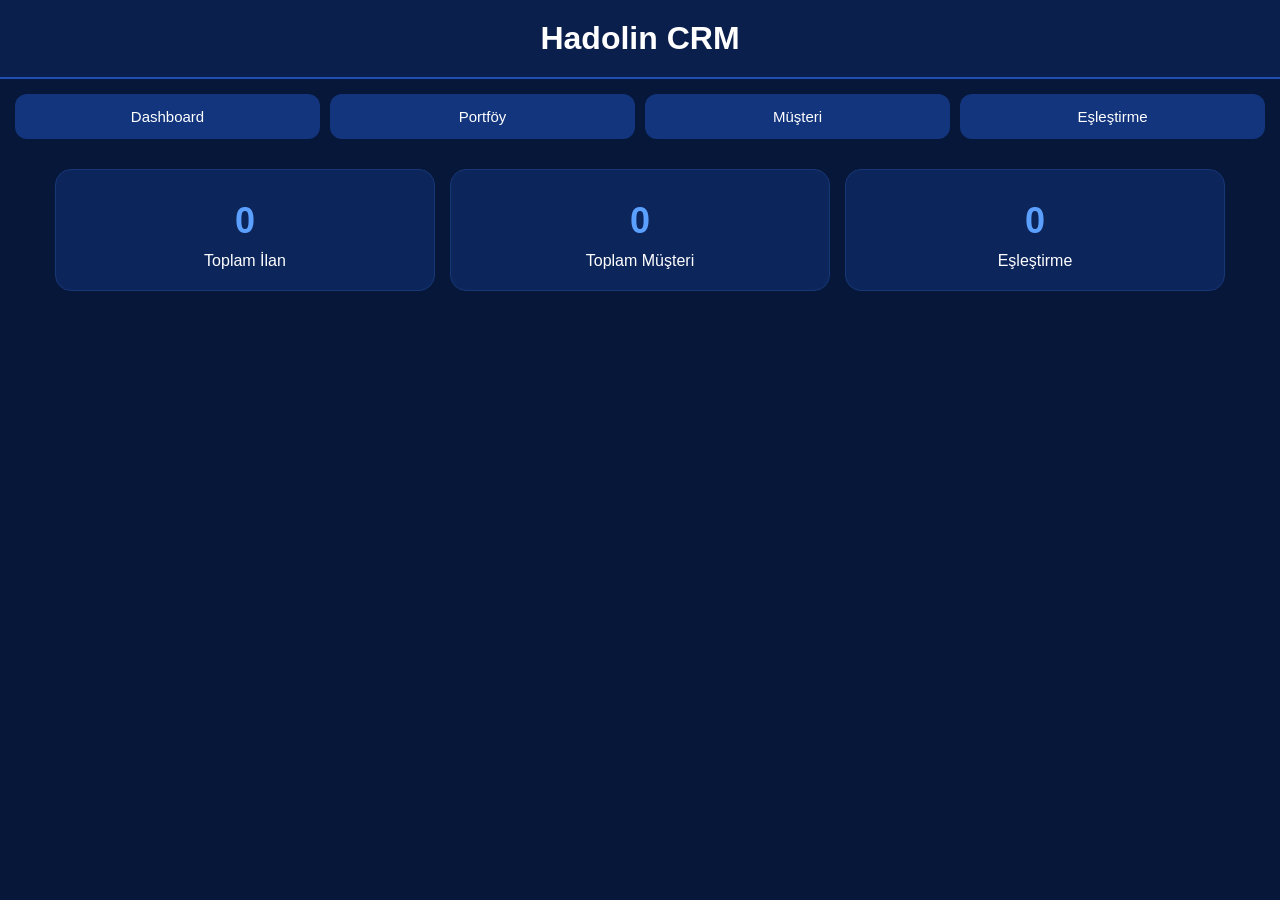
<file: index.html>
<!DOCTYPE html>
<html lang="tr">
<head>
  <meta charset="UTF-8" />
  <meta name="viewport" content="width=device-width, initial-scale=1.0"/>
  <title>Hadolin CRM</title>
  <link rel="stylesheet" href="style.css">
</head>
<body>

<header>
  <h1>Hadolin CRM</h1>
</header>

<nav>
  <button onclick="showSection('dashboard')">Dashboard</button>
  <button onclick="showSection('portfolio')">Portföy</button>
  <button onclick="showSection('customers')">Müşteri</button>
  <button onclick="showSection('matching')">Eşleştirme</button>
</nav>

<main>

  <section id="dashboard" class="active">
    <div class="stats-grid">
      <div class="stat-card">
        <h2 id="portfolioCount">0</h2>
        <p>Toplam İlan</p>
      </div>
      <div class="stat-card">
        <h2 id="customerCount">0</h2>
        <p>Toplam Müşteri</p>
      </div>
      <div class="stat-card">
        <h2 id="matchCount">0</h2>
        <p>Eşleştirme</p>
      </div>
    </div>
  </section>

  <section id="portfolio">
    <div class="card">
      <h2>Yeni İlan Ekle</h2>
      <input type="text" id="title" placeholder="İlan Başlığı (Örn: 3+1 Havuzlu Villa)">
      <input type="number" id="price" placeholder="Fiyat (TL)">
      <input type="text" id="description" placeholder="İlan Açıklaması">
      <input type="file" id="images" multiple accept=".jpeg, .jpg, .png, image/jpeg, image/png">
      <button class="primary-btn" onclick="addPortfolio()">İlanı Kaydet</button>
    </div>

    <hr class="section-divider">

    <h2>Mevcut İlanlar (Portföyler)</h2>
    <div class="filter-group">
      <input type="text" id="portfolioSearch" placeholder="Başlık veya açıklamada ara...">
      <div class="price-filters">
        <input type="number" id="portfolioMinPrice" placeholder="Min Fiyat (TL)">
        <input type="number" id="portfolioMaxPrice" placeholder="Max Fiyat (TL)">
      </div>
    </div>
    
    <div id="portfolioList" class="list-container"></div>
  </section>

  <section id="customers">
    <div class="card">
      <h2>Müşteri Ekle</h2>
      <input type="text" id="customerName" placeholder="Ad Soyad">
      <input type="text" id="customerPhone" placeholder="Telefon">
      <input type="text" id="customerDemand" placeholder="Müşteri Talebi (Örn: 2+1 Satılık Daire)">
      <input type="text" id="customerNote" placeholder="Özel Notlar">
      <button class="primary-btn" onclick="addCustomer()">Müşteri Ekle</button>
    </div>

    <hr class="section-divider">

    <h2>Müşteri Listesi</h2>
    <input type="text" id="customerSearch" placeholder="İsim, talep veya nota göre filtrele...">
    
    <div id="customerList" class="list-container"></div>
  </section>

  <section id="matching">
    <div class="card">
      <h2>Eşleştirme Yap</h2>
      <label for="matchCustomer">Müşteri Seçin (Talebiyle Birlikte):</label>
      <select id="matchCustomer"></select>
      
      <label for="matchPortfolio">Eşleşecek Portföyü Seçin:</label>
      <select id="matchPortfolio"></select>
      
      <button class="primary-btn" onclick="addMatch()">Eşleştir</button>
    </div>

    <hr class="section-divider">

    <h2>Eşleştirme Listesi</h2>
    <input type="text" id="matchSearch" placeholder="Müşteri adı, talebi veya ilan ara...">
    
    <div id="matchList" class="list-container"></div>
  </section>

</main>

<div id="imageModal" class="image-modal">
  <span class="close-modal" onclick="closeImageModal()">&times;</span>
  <div class="modal-gallery-container">
    <button class="gallery-nav prev-btn" onclick="changeModalImage(-1)">&#10094;</button>
    <img class="modal-content" id="modalTargetImg" alt="Büyük Görsel">
    <button class="gallery-nav next-btn" onclick="changeModalImage(1)">&#10095;</button>
  </div>
  <div id="modalCaption" class="modal-caption">1 / 1</div>
</div>

<div id="editPortfolioModal" class="edit-portfolio-modal">
  <div class="edit-modal-card">
    <h2>İlan Düzenle</h2>
    <input type="hidden" id="editPortfolioId">
    
    <label>İlan Başlığı:</label>
    <input type="text" id="editTitle">
    
    <label>Fiyat (TL):</label>
    <input type="number" id="editPrice">
    
    <label>Açıklama:</label>
    <textarea id="editDescription" rows="3" style="width:100%; padding:14px; margin-top:10px; border:1px solid #1f4fb4; border-radius:12px; background:#173777; color:white; font-size:14px; resize:none;"></textarea>
    
    <label style="margin-top:20px; font-weight:bold;">Mevcut Fotoğraflar (Silmek için üzerine tıklayın):</label>
    <div id="editExistingImages" class="edit-images-preview"></div>
    
    <label style="margin-top:15px;">Yeni Fotoğraf Ekle (Maksimum 3 adet):</label>
    <input type="file" id="editNewImages" multiple accept=".jpeg, .jpg, .png, image/jpeg, image/png">
    
    <div class="action-btns">
      <button class="edit-btn" onclick="savePortfolioEdit()">Değişiklikleri Kaydet</button>
      <button class="delete-btn" onclick="closePortfolioEditModal()">İptal</button>
    </div>
  </div>
</div>

<script src="script.js"></script>
</body>
</html>
</file>
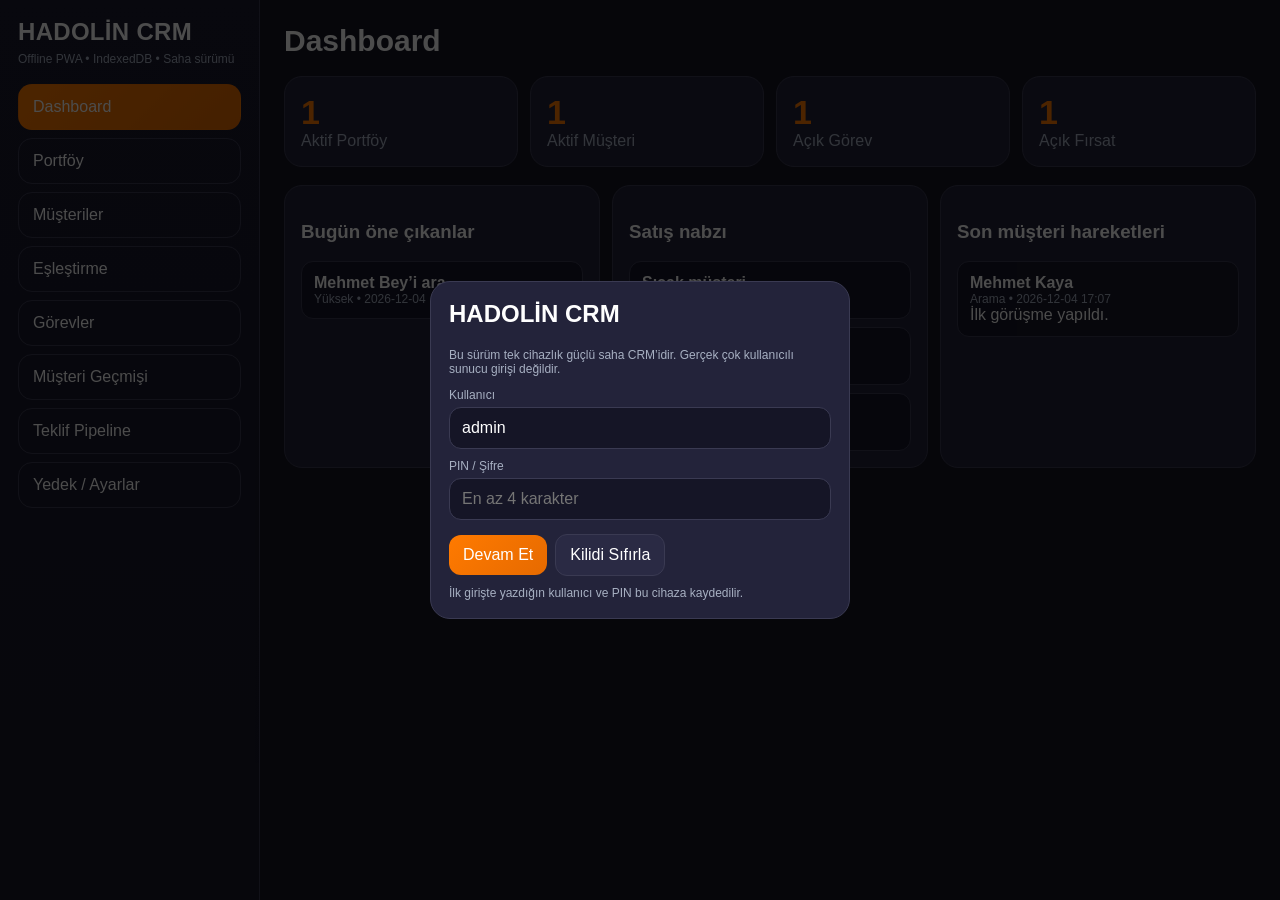
<file: index_best.html>
<!DOCTYPE html>
<html lang="tr">
<head>
  <meta charset="UTF-8">
  <meta name="viewport" content="width=device-width, initial-scale=1, viewport-fit=cover">
  <meta name="theme-color" content="#ff7a00">
  <meta name="apple-mobile-web-app-capable" content="yes">
  <meta name="apple-mobile-web-app-title" content="HADOLİN CRM">
  <title>HADOLİN CRM</title>
  <link rel="manifest" href="./manifest_best.json">
  <style>
    :root{--o:#ff7a00;--o2:#e66a00;--bg:#141423;--bg2:#1d1d31;--card:#23233a;--line:#3a3a52;--txt:#fff;--muted:#a7b0c2;--ok:#10b981;--warn:#f59e0b;--bad:#ef4444;--blue:#3b82f6}
    *{box-sizing:border-box}html,body{margin:0;padding:0;background:var(--bg);color:var(--txt);font-family:Inter,Segoe UI,Arial,sans-serif}button,input,select,textarea{font:inherit}a{color:inherit}
    .app{display:grid;grid-template-columns:260px 1fr;min-height:100vh}
    .side{background:linear-gradient(180deg,#1a1a2e,#171729);border-right:1px solid var(--line);padding:18px;position:sticky;top:0;height:100vh;overflow:auto}
    .brand{font-size:24px;font-weight:800;letter-spacing:.3px}.subtitle{color:var(--muted);font-size:12px;margin-top:6px}
    .nav{margin-top:18px;display:grid;gap:8px}.nav button{padding:13px 14px;text-align:left;border-radius:14px;border:1px solid var(--line);background:transparent;color:var(--txt);cursor:pointer}.nav button:hover,.nav button.active{background:linear-gradient(135deg,var(--o),var(--o2));border-color:transparent}
    .main{padding:24px}.top{display:flex;align-items:center;justify-content:space-between;gap:16px;flex-wrap:wrap;margin-bottom:18px}.top h1{margin:0;font-size:30px}.toolbar,.row{display:flex;gap:8px;align-items:center;flex-wrap:wrap}
    .btn{padding:11px 14px;border:none;border-radius:12px;cursor:pointer}.btn:hover{filter:brightness(1.05)}.p{background:linear-gradient(135deg,var(--o),var(--o2));color:#fff}.s{background:#2a2a44;border:1px solid var(--line);color:#fff}.g{background:var(--ok);color:#fff}.r{background:var(--bad);color:#fff}.b{background:var(--blue);color:#fff}
    .stats{display:grid;grid-template-columns:repeat(auto-fit,minmax(190px,1fr));gap:12px;margin-bottom:18px}.box,.card,.panel{background:var(--card);border:1px solid var(--line);border-radius:18px;padding:16px}.stat{font-size:34px;color:var(--o);font-weight:800}.muted{color:var(--muted)}.small{font-size:12px;color:var(--muted)}
    .filters{display:grid;grid-template-columns:repeat(auto-fit,minmax(180px,1fr));gap:10px;margin-bottom:16px}.filters .full{grid-column:1/-1}
    input,select,textarea{width:100%;background:#151526;border:1px solid var(--line);color:#fff;border-radius:12px;padding:11px 12px}textarea{resize:vertical;min-height:96px}
    .grid{display:grid;grid-template-columns:repeat(auto-fit,minmax(300px,1fr));gap:12px}.card h3{margin:0 0 8px}.cardTop{display:flex;justify-content:space-between;gap:8px;align-items:flex-start}.tag{display:inline-flex;align-items:center;gap:6px;border:1px solid var(--line);border-radius:999px;padding:5px 10px;font-size:12px}.ok{color:var(--ok);border-color:var(--ok)}.warn{color:var(--warn);border-color:var(--warn)}.bad{color:var(--bad);border-color:var(--bad)}.blue{color:var(--blue);border-color:var(--blue)}
    .price{color:var(--o);font-size:24px;font-weight:800;margin-top:12px}.stack{display:grid;gap:8px}.actions{display:flex;gap:8px;flex-wrap:wrap;margin-top:14px;padding-top:14px;border-top:1px solid var(--line)}
    .empty{padding:50px 16px;text-align:center;color:var(--muted)}
    .modal,.sheet,.lock{position:fixed;inset:0;background:rgba(0,0,0,.7);display:none;align-items:center;justify-content:center;padding:14px;z-index:30}.modal.show,.sheet.show,.lock.show{display:flex}
    .modalIn,.sheetIn,.lockIn{width:min(1080px,100%);max-height:92vh;overflow:auto;background:var(--card);border:1px solid var(--line);border-radius:20px;padding:18px}.lockIn{width:min(420px,100%)}
    .form{display:grid;grid-template-columns:repeat(auto-fit,minmax(220px,1fr));gap:10px}.full{grid-column:1/-1}label{display:block;margin-bottom:5px;font-size:12px;color:var(--muted)}
    .hidden{display:none!important}.score{height:10px;background:#111;border-radius:999px;overflow:hidden}.fill{height:100%}.high{background:var(--ok)}.mid{background:var(--warn)}.low{background:var(--bad)}
    .kanban{display:grid;grid-template-columns:repeat(auto-fit,minmax(220px,1fr));gap:10px}.deal{background:#171729;border:1px solid var(--line);padding:10px;border-radius:12px;margin-bottom:10px}
    .historyItem,.taskItem{background:#171729;border:1px solid var(--line);padding:12px;border-radius:12px}.two{display:grid;grid-template-columns:1fr 1fr;gap:10px}
    .toastWrap{position:fixed;top:16px;right:16px;display:grid;gap:8px;z-index:60}.toast{background:var(--card);border:1px solid var(--line);border-left:4px solid var(--o);padding:12px 14px;border-radius:12px;min-width:260px;box-shadow:0 12px 30px rgba(0,0,0,.35)}
    .mobileBar{display:none}
    @media (max-width:900px){.app{grid-template-columns:1fr}.side{display:none;position:fixed;z-index:25;width:280px}.side.open{display:block}.main{padding:16px}.mobileBar{display:flex;position:sticky;top:0;background:rgba(20,20,35,.92);backdrop-filter:blur(10px);padding:10px 0;z-index:10}}
  </style>
</head>
<body>
<div class="toastWrap" id="toastWrap"></div>
<div class="lock show" id="lockView">
  <div class="lockIn">
    <h2 style="margin-top:0">HADOLİN CRM</h2>
    <div class="small">Bu sürüm tek cihazlık güçlü saha CRM’idir. Gerçek çok kullanıcılı sunucu girişi değildir.</div>
    <div style="margin-top:12px"><label>Kullanıcı</label><input id="lockUser" value="admin"></div>
    <div style="margin-top:10px"><label>PIN / Şifre</label><input id="lockPass" type="password" placeholder="En az 4 karakter"></div>
    <div class="row" style="margin-top:14px">
      <button class="btn p" id="lockBtn">Devam Et</button>
      <button class="btn s" id="resetLockBtn">Kilidi Sıfırla</button>
    </div>
    <div class="small" id="lockInfo" style="margin-top:10px"></div>
  </div>
</div>
<div class="app">
  <aside class="side" id="sidebar">
    <div class="brand">HADOLİN CRM</div>
    <div class="subtitle">Offline PWA • IndexedDB • Saha sürümü</div>
    <div class="nav" id="nav"></div>
  </aside>
  <main class="main">
    <div class="mobileBar row"><button class="btn s" id="menuBtn">Menü</button><strong>HADOLİN CRM</strong></div>
    <div class="top">
      <h1 id="pageTitle">Dashboard</h1>
      <div class="toolbar" id="topActions"></div>
    </div>
    <div id="content"></div>
  </main>
</div>
<div class="modal" id="modal"><div class="modalIn"><div class="row" style="justify-content:space-between;margin-bottom:10px"><h2 id="modalTitle" style="margin:0"></h2><button class="btn s" id="closeModalBtn">Kapat</button></div><div id="modalBody"></div></div></div>
<input type="file" id="importInput" accept="application/json" class="hidden">
<script>
const APP_VERSION='3.0.0';
const TYPES=['Daire','Villa','Arsa','Dükkan','Ofis','Fabrika','Ticari (Fabrika/Depo)'];
const SEARCH_TYPES=['Alıcı','Kiracı'];
const PORTFOLIO_LABELS=['Aktif','Satıldı','Kiralandı'];
const CUSTOMER_STATUSES=['Aktif','Pasif','Tamamlandı'];
const STAGES=['Lead','İlk Temas','Teklif','Pazarlık','Sözlü Anlaşma','Kazanıldı','Kaybedildi'];
const TASK_PRIORITIES=['Düşük','Orta','Yüksek'];
const TASK_STATUSES=['Açık','Beklemede','Tamamlandı'];
const lockStorageKey='hadolin-device-lock-v3';
const dbName='hadolin-crm-v3';
const dbVersion=1;
const stores=['meta','portfolios','customers','tasks','interactions','deals','matches'];
const state={portfolios:[],customers:[],tasks:[],interactions:[],deals:[],matches:[],meta:{brand:'HADOLİN CRM',lastBackup:''}};
let currentPage='dashboard';
let db=null;

const $=sel=>document.querySelector(sel);
const escapeHtml=v=>String(v??'').replace(/[&<>"']/g,s=>({'&':'&amp;','<':'&lt;','>':'&gt;','"':'&quot;',"'":'&#39;'}[s]));
const cleanText=v=>String(v??'').replace(/\s+/g,' ').trim();
const normalizePhone=v=>String(v??'').replace(/[^\d+]/g,'');
const pureDigits=v=>String(v??'').replace(/\D/g,'');
const money=v=>Number(v||0).toLocaleString('tr-TR')+' ₺';
const uid=()=>crypto.randomUUID?crypto.randomUUID():'id-'+Date.now()+'-'+Math.random().toString(16).slice(2);
const telLink=v=>'tel:'+normalizePhone(v);
const waLink=v=>`https://wa.me/${pureDigits(v).replace(/^0/,'90')}`;
const today=()=>new Date().toISOString().slice(0,10);
function toast(msg,type='info'){const t=document.createElement('div');t.className='toast';if(type==='error')t.style.borderLeftColor='var(--bad)';if(type==='success')t.style.borderLeftColor='var(--ok)';t.innerHTML=escapeHtml(msg);$('#toastWrap').appendChild(t);setTimeout(()=>t.remove(),3000)}
function isCommercialType(type){return ['Arsa','Fabrika','Ticari (Fabrika/Depo)'].includes(type)}
function safeEmail(v){return !v || /^[^\s@]+@[^\s@]+\.[^\s@]+$/.test(v)}
function validPhone(v){const d=pureDigits(v);return d.length>=10 && d.length<=13}
function requireNumber(value,min=0){const n=Number(value);return Number.isFinite(n) && n>=min?n:null}
async function sha256(text){const data=new TextEncoder().encode(text);const hash=await crypto.subtle.digest('SHA-256',data);return [...new Uint8Array(hash)].map(b=>b.toString(16).padStart(2,'0')).join('')}

function openDb(){return new Promise((resolve,reject)=>{const req=indexedDB.open(dbName,dbVersion);req.onupgradeneeded=e=>{const d=e.target.result;stores.forEach(s=>{if(!d.objectStoreNames.contains(s)){d.createObjectStore(s,{keyPath:'id'})}})};req.onsuccess=e=>{db=e.target.result;resolve(db)};req.onerror=()=>reject(req.error)})}
function tx(store,mode='readonly'){return db.transaction(store,mode).objectStore(store)}
function getAll(store){return new Promise((res,rej)=>{const r=tx(store).getAll();r.onsuccess=()=>res(r.result||[]);r.onerror=()=>rej(r.error)})}
function put(store,item){return new Promise((res,rej)=>{const r=tx(store,'readwrite').put(item);r.onsuccess=()=>res(item);r.onerror=()=>rej(r.error)})}
function bulkPut(store,items){return Promise.all(items.map(item=>put(store,item)))}
function del(store,id){return new Promise((res,rej)=>{const r=tx(store,'readwrite').delete(id);r.onsuccess=()=>res();r.onerror=()=>rej(r.error)})}
async function loadState(){for(const s of stores){const rows=await getAll(s);if(s==='meta'){state.meta=rows[0]||state.meta}else{state[s]=rows}}
  if(!state.meta.brand)state.meta.brand='HADOLİN CRM';
}
async function saveMeta(){await put('meta',{id:'app',...state.meta})}
async function replaceStore(storeName,items){const old=[...state[storeName]]; for(const row of old){await del(storeName,row.id)}; state[storeName]=[]; await bulkPut(storeName,items); state[storeName]=items}
function cascadeDeleteCustomer(customerId){state.tasks=state.tasks.filter(x=>x.customerId!==customerId);state.interactions=state.interactions.filter(x=>x.customerId!==customerId);state.deals=state.deals.filter(x=>x.customerId!==customerId);state.matches=state.matches.filter(x=>x.customerId!==customerId)}
function cascadeDeletePortfolio(portfolioId){state.tasks=state.tasks.filter(x=>x.portfolioId!==portfolioId);state.interactions=state.interactions.filter(x=>x.portfolioId!==portfolioId);state.deals=state.deals.filter(x=>x.portfolioId!==portfolioId);state.matches=state.matches.filter(x=>x.propertyId!==portfolioId)}
async function persistAll(){await saveMeta();for(const s of ['portfolios','customers','tasks','interactions','deals','matches']){await replaceStore(s,state[s])}}
function seedIfEmpty(){if(state.portfolios.length || state.customers.length) return Promise.resolve();
  const cId=uid(), pId=uid();
  state.customers.push({id:cId,number:'M-100001',name:'Mehmet Kaya',phone:'0532 111 22 33',email:'',searchType:'Alıcı',propertyType:'Daire',temperature:'Sıcak',minBudget:4500000,maxBudget:6500000,city:'Tekirdağ',district:'Çerkezköy',minArea:120,roomPreference:'3+1',status:'Aktif',notes:'Acil taşınmak istiyor',createdAt:new Date().toISOString()});
  state.portfolios.push({id:pId,number:'IL-100001',title:'Tepe Country 3+1 Daire',type:'Daire',status:'Satılık',price:5580000,area:160,rooms:'3+1',city:'Tekirdağ',district:'Çerkezköy',neighborhood:'',floor:'5',buildingAge:3,heating:'Doğalgaz',label:'Aktif',commercialSpecs:'',description:'Örnek başlangıç portföyü',createdAt:new Date().toISOString()});
  state.tasks.push({id:uid(),title:'Mehmet Bey’i ara',priority:'Yüksek',status:'Açık',dueDate:today(),customerId:cId,portfolioId:pId,description:'Randevu saati netleştir'});
  state.interactions.push({id:uid(),customerId:cId,portfolioId:pId,type:'Arama',date:new Date().toISOString().slice(0,16),note:'İlk görüşme yapıldı.'});
  state.deals.push({id:uid(),title:'Tepe Country Teklif',customerId:cId,portfolioId:pId,stage:'Teklif',value:5500000,probability:60,notes:'İlk teklif verildi'});
  return persistAll();
}
function getCustomer(id){return state.customers.find(x=>x.id===id)}
function getPortfolio(id){return state.portfolios.find(x=>x.id===id)}
function budgetScore(price,min,max){if(price>=min&&price<=max)return 40; const tol=Math.max(max*0.1,250000); if(price<min && min-price<=tol)return 20; if(price>max && price-max<=tol)return 18; return 0}
function matchReasons(property,customer){let score=0,reasons=[]; const b=budgetScore(property.price,customer.minBudget,customer.maxBudget); if(!b) return {score:0,reasons:['Bütçe çok uzak']}; score+=b; reasons.push(b===40?'Bütçe tam uyumlu':'Bütçe yakın toleransta'); if(property.type===customer.propertyType){score+=20; reasons.push('Tür uyumlu')} const st=(property.status==='Satılık'&&customer.searchType==='Alıcı')||(property.status==='Kiralık'&&customer.searchType==='Kiracı'); if(st){score+=18; reasons.push('İşlem türü uyumlu')} if(customer.city && property.city.toLowerCase()===customer.city.toLowerCase()){score+=7; reasons.push('İl uyumlu'); if(customer.district && property.district && property.district.toLowerCase()===customer.district.toLowerCase()){score+=5; reasons[reasons.length-1]='Konum güçlü'}} if(customer.minArea && property.area>=customer.minArea){score+=5; reasons.push('Metrekare uygun')} if(customer.roomPreference && property.rooms && property.rooms===customer.roomPreference){score+=5; reasons.push('Oda uyumlu')} if(customer.temperature==='Sıcak') score+=2; return {score:Math.min(100,score),reasons}}
function recomputeMatches(){const confirmedMap=new Map(state.matches.filter(m=>m.confirmed).map(m=>[`${m.customerId}_${m.propertyId}`,m])); const fresh=[]; for(const customer of state.customers.filter(c=>c.status==='Aktif')){ for(const property of state.portfolios.filter(p=>p.label==='Aktif')){ const r=matchReasons(property,customer); if(r.score>0){const key=`${customer.id}_${property.id}`; fresh.push({id:confirmedMap.get(key)?.id||uid(),customerId:customer.id,propertyId:property.id,score:r.score,reasons:r.reasons,confirmed:Boolean(confirmedMap.get(key)),confirmedAt:confirmedMap.get(key)?.confirmedAt||''})}}} state.matches=fresh.sort((a,b)=>b.score-a.score)}
function statCards(cards){return `<div class="stats">${cards.map(c=>`<div class="box"><div class="stat">${c.value}</div><div class="muted">${escapeHtml(c.label)}</div></div>`).join('')}</div>`}
function pageDashboard(){ $('#pageTitle').textContent='Dashboard'; $('#topActions').innerHTML=''; const openTasks=state.tasks.filter(t=>t.status!=='Tamamlandı').length; const hot=state.customers.filter(c=>c.temperature==='Sıcak'&&c.status==='Aktif').length; const openDeals=state.deals.filter(d=>!['Kazanıldı','Kaybedildi'].includes(d.stage)).length; const revenue=state.deals.filter(d=>d.stage==='Kazanıldı').reduce((a,b)=>a+Number(b.value||0),0); return `${statCards([{value:state.portfolios.filter(x=>x.label==='Aktif').length,label:'Aktif Portföy'},{value:state.customers.filter(x=>x.status==='Aktif').length,label:'Aktif Müşteri'},{value:openTasks,label:'Açık Görev'},{value:openDeals,label:'Açık Fırsat'}])}<div class="grid"><div class="panel"><h3>Bugün öne çıkanlar</h3><div class="stack">${state.tasks.filter(t=>t.status!=='Tamamlandı').slice(0,5).map(t=>`<div class="taskItem"><strong>${escapeHtml(t.title)}</strong><div class="small">${escapeHtml(t.priority)} • ${escapeHtml(t.dueDate)}</div></div>`).join('')||'<div class="small">Açık görev yok</div>'}</div></div><div class="panel"><h3>Satış nabzı</h3><div class="stack"><div class="historyItem"><strong>Sıcak müşteri</strong><div class="small">${hot} kişi</div></div><div class="historyItem"><strong>Onaylı eşleşme</strong><div class="small">${state.matches.filter(m=>m.confirmed).length} adet</div></div><div class="historyItem"><strong>Kapanan hacim</strong><div class="small">${money(revenue)}</div></div></div></div><div class="panel"><h3>Son müşteri hareketleri</h3><div class="stack">${state.interactions.slice().sort((a,b)=>b.date.localeCompare(a.date)).slice(0,6).map(i=>`<div class="historyItem"><strong>${escapeHtml(getCustomer(i.customerId)?.name||'Silinmiş müşteri')}</strong><div class="small">${escapeHtml(i.type)} • ${escapeHtml(i.date.replace('T',' '))}</div><div>${escapeHtml(i.note)}</div></div>`).join('')||'<div class="small">Hareket yok</div>'}</div></div></div>`}
function pagePortfolios(){ $('#pageTitle').textContent='Portföy'; $('#topActions').innerHTML=`<button class="btn p" data-act="newPortfolio">Yeni İlan</button>`; const q=cleanText($('#fltPq')?.value||'').toLowerCase(); const type=$('#fltPt')?.value||''; const status=$('#fltPs')?.value||''; const label=$('#fltPl')?.value||''; const list=state.portfolios.filter(p=>(!q||[p.title,p.city,p.district,p.number,p.neighborhood].join(' ').toLowerCase().includes(q))&&(!type||p.type===type)&&(!status||p.status===status)&&(!label||p.label===label)); return `${statCards([{value:state.portfolios.length,label:'Toplam İlan'},{value:state.portfolios.filter(x=>x.label==='Aktif').length,label:'Aktif İlan'},{value:state.portfolios.filter(x=>x.label!=='Aktif').length,label:'Kapanan İlan'}])}<div class="filters"><div><label>Ara</label><input id="fltPq" value="${escapeHtml(q)}" placeholder="Başlık, no, konum"></div><div><label>Tür</label><select id="fltPt"><option value="">Tümü</option>${TYPES.map(t=>`<option ${type===t?'selected':''}>${t}</option>`).join('')}</select></div><div><label>Durum</label><select id="fltPs"><option value="">Tümü</option><option ${status==='Satılık'?'selected':''}>Satılık</option><option ${status==='Kiralık'?'selected':''}>Kiralık</option></select></div><div><label>Etiket</label><select id="fltPl"><option value="">Tümü</option>${PORTFOLIO_LABELS.map(t=>`<option ${label===t?'selected':''}>${t}</option>`).join('')}</select></div></div>${list.length?`<div class="grid">${list.map(p=>`<div class="card"><div class="cardTop"><div><div class="small">${escapeHtml(p.number)}</div><h3>${escapeHtml(p.title)}</h3></div><span class="tag ${p.label==='Aktif'?'ok':p.label==='Satıldı'?'bad':'warn'}">${escapeHtml(p.label)}</span></div><div class="stack"><div>${escapeHtml(p.type)} • ${escapeHtml(p.status)}</div><div>${escapeHtml(p.city)}${p.district?` / ${escapeHtml(p.district)}`:''}</div><div>${p.area} m² ${p.rooms?` • ${escapeHtml(p.rooms)}`:''}</div>${p.commercialSpecs?`<div class="small">${escapeHtml(p.commercialSpecs)}</div>`:''}</div><div class="price">${money(p.price)}</div><div class="actions"><button class="btn s" data-act="editPortfolio" data-id="${p.id}">Düzenle</button><button class="btn r" data-act="deletePortfolio" data-id="${p.id}">Sil</button></div></div>`).join('')}</div>`:'<div class="empty">Portföy bulunamadı.</div>'}`}
function pageCustomers(){ $('#pageTitle').textContent='Müşteriler'; $('#topActions').innerHTML=`<button class="btn p" data-act="newCustomer">Yeni Müşteri</button>`; const q=cleanText($('#fltCq')?.value||'').toLowerCase(); const type=$('#fltCt')?.value||''; const status=$('#fltCs')?.value||''; const list=state.customers.filter(c=>(!q||[c.name,c.phone,c.email,c.number].join(' ').toLowerCase().includes(q))&&(!type||c.searchType===type)&&(!status||c.status===status)); return `${statCards([{value:state.customers.length,label:'Toplam Müşteri'},{value:state.customers.filter(x=>x.status==='Aktif').length,label:'Aktif Müşteri'},{value:state.customers.filter(x=>x.searchType==='Alıcı').length,label:'Alıcı'}])}<div class="filters"><div><label>Ara</label><input id="fltCq" value="${escapeHtml(q)}" placeholder="Ad, telefon, müşteri no"></div><div><label>Arama Türü</label><select id="fltCt"><option value="">Tümü</option>${SEARCH_TYPES.map(t=>`<option ${type===t?'selected':''}>${t}</option>`).join('')}</select></div><div><label>Durum</label><select id="fltCs"><option value="">Tümü</option>${CUSTOMER_STATUSES.map(t=>`<option ${status===t?'selected':''}>${t}</option>`).join('')}</select></div></div>${list.length?`<div class="grid">${list.map(c=>`<div class="card"><div class="cardTop"><div><div class="small">${escapeHtml(c.number)}</div><h3>${escapeHtml(c.name)}</h3></div><span class="tag ${c.status==='Aktif'?'ok':c.status==='Tamamlandı'?'bad':'warn'}">${escapeHtml(c.status)}</span></div><div class="stack"><div><a href="${telLink(c.phone)}" style="text-decoration:none;color:var(--o);font-weight:700">${escapeHtml(c.phone)}</a></div>${c.email?`<div>${escapeHtml(c.email)}</div>`:''}<div>${escapeHtml(c.searchType)} • ${escapeHtml(c.propertyType)}</div><div>${money(c.minBudget)} - ${money(c.maxBudget)}</div>${c.city?`<div>${escapeHtml(c.city)}${c.district?` / ${escapeHtml(c.district)}`:''}</div>`:''}<div class="small">${escapeHtml(c.temperature||'Ilık')} müşteri</div></div><div class="actions"><a class="btn g" href="${waLink(c.phone)}" target="_blank" rel="noreferrer">WhatsApp</a><button class="btn b" data-act="logInteractionForCustomer" data-id="${c.id}">Hareket Ekle</button><button class="btn s" data-act="editCustomer" data-id="${c.id}">Düzenle</button><button class="btn r" data-act="deleteCustomer" data-id="${c.id}">Sil</button></div></div>`).join('')}</div>`:'<div class="empty">Müşteri bulunamadı.</div>'}`}
function pageMatches(){ recomputeMatches(); $('#pageTitle').textContent='Eşleştirme'; $('#topActions').innerHTML=`<button class="btn s" data-act="refreshMatches">Yenile</button>`; return `${statCards([{value:state.matches.length,label:'Toplam Eşleşme'},{value:state.matches.filter(m=>m.score>=80).length,label:'Yüksek Skor'},{value:state.matches.filter(m=>m.confirmed).length,label:'Onaylı'}])}${state.matches.length?state.matches.map((m,i)=>{const c=getCustomer(m.customerId),p=getPortfolio(m.propertyId); if(!c||!p) return ''; const cl=m.score>=80?'high':m.score>=55?'mid':'low'; return `<div class="panel" style="margin-bottom:12px"><div class="row" style="justify-content:space-between"><div><strong>Eşleşme #${i+1}</strong><div class="small">${escapeHtml(m.reasons.join(' • '))}</div></div>${m.confirmed?`<span class="tag ok">Onaylandı</span>`:`<button class="btn g" data-act="confirmMatch" data-customer="${c.id}" data-portfolio="${p.id}">Onayla</button>`}</div><div class="row" style="margin-top:12px"><div style="flex:1"><div class="score"><div class="fill ${cl}" style="width:${m.score}%"></div></div></div><strong>${m.score}/100</strong></div><div class="two" style="margin-top:12px"><div class="historyItem"><strong>${escapeHtml(c.name)}</strong><div class="small">${escapeHtml(c.searchType)} • ${escapeHtml(c.propertyType)}</div><div>${money(c.minBudget)} - ${money(c.maxBudget)}</div></div><div class="historyItem"><strong>${escapeHtml(p.title)}</strong><div class="small">${escapeHtml(p.type)} • ${escapeHtml(p.status)}</div><div>${money(p.price)}</div></div></div></div>`}).join(''):'<div class="empty">Eşleşme yok.</div>'}`}
function pageTasks(){ $('#pageTitle').textContent='Görevler'; $('#topActions').innerHTML=`<button class="btn p" data-act="newTask">Yeni Görev</button>`; const list=state.tasks.slice().sort((a,b)=>a.dueDate.localeCompare(b.dueDate)); return `${statCards([{value:state.tasks.length,label:'Toplam Görev'},{value:state.tasks.filter(x=>x.status==='Açık').length,label:'Açık'},{value:state.tasks.filter(x=>x.status==='Tamamlandı').length,label:'Tamamlandı'}])}<div class="stack">${list.length?list.map(t=>`<div class="taskItem"><div class="row" style="justify-content:space-between"><div><strong>${escapeHtml(t.title)}</strong><div class="small">${escapeHtml(t.priority)} • ${escapeHtml(t.status)} • ${escapeHtml(t.dueDate)}</div></div><div class="row">${t.status!=='Tamamlandı'?`<button class="btn g" data-act="doneTask" data-id="${t.id}">Tamamla</button>`:''}<button class="btn s" data-act="editTask" data-id="${t.id}">Düzenle</button><button class="btn r" data-act="deleteTask" data-id="${t.id}">Sil</button></div></div><div class="small" style="margin-top:6px">${escapeHtml(t.description||'')}</div></div>`).join(''):'<div class="empty">Görev yok.</div>'}</div>`}
function pageHistory(){ $('#pageTitle').textContent='Müşteri Geçmişi'; $('#topActions').innerHTML=`<button class="btn p" data-act="newHistory">Yeni Hareket</button>`; const items=state.interactions.slice().sort((a,b)=>b.date.localeCompare(a.date)); return `${items.length?`<div class="stack">${items.map(i=>`<div class="historyItem"><div class="row" style="justify-content:space-between"><div><strong>${escapeHtml(getCustomer(i.customerId)?.name||'Silinmiş müşteri')}</strong><div class="small">${escapeHtml(i.type)} • ${escapeHtml(i.date.replace('T',' '))}</div></div><div class="row"><button class="btn r" data-act="deleteHistory" data-id="${i.id}">Sil</button></div></div><div style="margin-top:6px">${escapeHtml(i.note)}</div>${i.portfolioId?`<div class="small" style="margin-top:6px">İlgili portföy: ${escapeHtml(getPortfolio(i.portfolioId)?.title||'Silinmiş portföy')}</div>`:''}</div>`).join('')}</div>`:'<div class="empty">Kayıtlı hareket yok.</div>'}`}
function pagePipeline(){ $('#pageTitle').textContent='Teklif Pipeline'; $('#topActions').innerHTML=`<button class="btn p" data-act="newDeal">Yeni Fırsat</button>`; return `<div class="kanban">${STAGES.map(stage=>`<div class="panel"><h3>${escapeHtml(stage)}</h3>${state.deals.filter(d=>d.stage===stage).map(d=>`<div class="deal"><strong>${escapeHtml(d.title)}</strong><div class="small">${escapeHtml(getCustomer(d.customerId)?.name||'Müşteri yok')}</div><div style="margin:8px 0">${money(d.value||0)}</div><div class="small">Olasılık: ${d.probability||0}%</div><div class="actions"><button class="btn s" data-act="editDeal" data-id="${d.id}">Düzenle</button><button class="btn r" data-act="deleteDeal" data-id="${d.id}">Sil</button></div></div>`).join('')||'<div class="small">Boş</div>'}</div>`).join('')}</div>`}
function pageBackup(){ $('#pageTitle').textContent='Yedek / Ayarlar'; $('#topActions').innerHTML=''; const data=JSON.stringify({meta:state.meta,portfolios:state.portfolios,customers:state.customers,tasks:state.tasks,interactions:state.interactions,deals:state.deals,matches:state.matches}); const kb=(new Blob([data]).size/1024).toFixed(2); return `<div class="grid"><div class="panel"><h3>Yedekleme</h3><div class="stack"><div>Son yedek: <strong>${escapeHtml(state.meta.lastBackup||'Henüz yok')}</strong></div><div>Veri boyutu: <strong>${kb} KB</strong></div><div class="row"><button class="btn p" data-act="exportBackup">Yedeği İndir</button><button class="btn s" data-act="importBackup">Yedek Yükle</button></div></div></div><div class="panel"><h3>Ayarlar</h3><div class="form"><div class="full"><label>Marka adı</label><input id="brandInput" value="${escapeHtml(state.meta.brand||'HADOLİN CRM')}"></div></div><div class="actions"><button class="btn p" data-act="saveBrand">Kaydet</button></div></div><div class="panel"><h3>Ne var?</h3><div class="stack"><div class="small">• IndexedDB veri saklama</div><div class="small">• PWA kurulabilir yapı</div><div class="small">• Telefon ve WhatsApp bağlantısı</div><div class="small">• Görev, geçmiş, pipeline</div><div class="small">• Ticari portföy desteği</div></div></div></div>`}
function render(){ document.title=state.meta.brand||'HADOLİN CRM'; $('.brand').textContent=state.meta.brand||'HADOLİN CRM'; const map={dashboard:pageDashboard,portfolios:pagePortfolios,customers:pageCustomers,matches:pageMatches,tasks:pageTasks,history:pageHistory,pipeline:pagePipeline,backup:pageBackup}; $('#content').innerHTML=map[currentPage](); bindFilterRenders(); drawNav() }
function bindFilterRenders(){ ['#fltPq','#fltPt','#fltPs','#fltPl','#fltCq','#fltCt','#fltCs'].forEach(sel=>{const el=$(sel); if(el){el.oninput=()=>render(); el.onchange=()=>render()}}) }
function drawNav(){const items=[['dashboard','Dashboard'],['portfolios','Portföy'],['customers','Müşteriler'],['matches','Eşleştirme'],['tasks','Görevler'],['history','Müşteri Geçmişi'],['pipeline','Teklif Pipeline'],['backup','Yedek / Ayarlar']]; $('#nav').innerHTML=items.map(([k,v])=>`<button class="${currentPage===k?'active':''}" data-nav="${k}">${v}</button>`).join('')}
function openModal(title,body){$('#modalTitle').textContent=title; $('#modalBody').innerHTML=body; $('#modal').classList.add('show'); bindDynamicFormLogic()}
function closeModal(){$('#modal').classList.remove('show')}
function bindDynamicFormLogic(){const type=$('#pf_type'); const roomsWrap=$('#roomsWrap'); const commercialWrap=$('#commercialWrap'); if(type && roomsWrap && commercialWrap){const refresh=()=>{const commercial=isCommercialType(type.value); roomsWrap.classList.toggle('hidden',commercial); commercialWrap.classList.toggle('hidden',!commercial)}; type.onchange=refresh; refresh()}}
function portfolioForm(id=''){const p=state.portfolios.find(x=>x.id===id)||{status:'Satılık',label:'Aktif'}; openModal(id?'İlan Düzenle':'Yeni İlan',`<div class="form"><div><label>Başlık *</label><input id="pf_title" value="${escapeHtml(p.title||'')}"></div><div><label>Tür *</label><select id="pf_type">${TYPES.map(t=>`<option ${p.type===t?'selected':''}>${t}</option>`).join('')}</select></div><div><label>Durum *</label><select id="pf_status"><option ${p.status==='Satılık'?'selected':''}>Satılık</option><option ${p.status==='Kiralık'?'selected':''}>Kiralık</option></select></div><div><label>Fiyat *</label><input id="pf_price" type="number" min="0" value="${escapeHtml(p.price||'')}"></div><div><label>Metrekare *</label><input id="pf_area" type="number" min="1" value="${escapeHtml(p.area||'')}"></div><div id="roomsWrap"><label>Oda Sayısı</label><input id="pf_rooms" value="${escapeHtml(p.rooms||'')}"></div><div><label>İl *</label><input id="pf_city" value="${escapeHtml(p.city||'')}"></div><div><label>İlçe</label><input id="pf_district" value="${escapeHtml(p.district||'')}"></div><div><label>Mahalle</label><input id="pf_neighborhood" value="${escapeHtml(p.neighborhood||'')}"></div><div><label>Kat</label><input id="pf_floor" value="${escapeHtml(p.floor||'')}"></div><div><label>Bina Yaşı</label><input id="pf_age" type="number" min="0" value="${escapeHtml(p.buildingAge||'')}"></div><div><label>Isıtma</label><input id="pf_heat" value="${escapeHtml(p.heating||'')}"></div><div><label>Etiket</label><select id="pf_label">${PORTFOLIO_LABELS.map(t=>`<option ${p.label===t?'selected':''}>${t}</option>`).join('')}</select></div><div id="commercialWrap" class="full hidden"><label>Ticari Özellikler</label><textarea id="pf_commercial" placeholder="Kapalı alan, açık alan, yükseklik, trafo, rampa, tır yanaşma...">${escapeHtml(p.commercialSpecs||'')}</textarea></div><div class="full"><label>Açıklama</label><textarea id="pf_desc">${escapeHtml(p.description||'')}</textarea></div></div><div class="actions"><button class="btn p" data-save="portfolio" data-id="${id}">Kaydet</button></div>`)}
async function savePortfolio(id=''){const type=$('#pf_type').value; const item={id:id||uid(),number:(state.portfolios.find(x=>x.id===id)?.number)||'IL-'+String(Date.now()).slice(-6),title:cleanText($('#pf_title').value),type,status:$('#pf_status').value,price:requireNumber($('#pf_price').value,1),area:requireNumber($('#pf_area').value,1),rooms:isCommercialType(type)?'':cleanText($('#pf_rooms').value),city:cleanText($('#pf_city').value),district:cleanText($('#pf_district').value),neighborhood:cleanText($('#pf_neighborhood').value),floor:cleanText($('#pf_floor').value),buildingAge:$('#pf_age').value?requireNumber($('#pf_age').value,0):'',heating:cleanText($('#pf_heat').value),label:$('#pf_label').value,commercialSpecs:isCommercialType(type)?cleanText($('#pf_commercial').value):'',description:cleanText($('#pf_desc').value),createdAt:state.portfolios.find(x=>x.id===id)?.createdAt||new Date().toISOString()}; if(item.title.length<3||!item.price||!item.area||item.city.length<2) return toast('Portföy alanları eksik veya hatalı','error'); if(!isCommercialType(type) && !item.rooms) return toast('Konut tipi için oda sayısı gir','error'); if(id){state.portfolios=state.portfolios.map(x=>x.id===id?item:x)} else state.portfolios.push(item); await persistAll(); closeModal(); toast('Portföy kaydedildi','success'); render()}
function customerForm(id=''){const c=state.customers.find(x=>x.id===id)||{searchType:'Alıcı',propertyType:'Daire',temperature:'Ilık',status:'Aktif'}; openModal(id?'Müşteri Düzenle':'Yeni Müşteri',`<div class="form"><div><label>Ad Soyad *</label><input id="cf_name" value="${escapeHtml(c.name||'')}"></div><div><label>Telefon *</label><input id="cf_phone" value="${escapeHtml(c.phone||'')}"></div><div><label>E-posta</label><input id="cf_email" value="${escapeHtml(c.email||'')}"></div><div><label>Arama Türü *</label><select id="cf_search">${SEARCH_TYPES.map(t=>`<option ${c.searchType===t?'selected':''}>${t}</option>`).join('')}</select></div><div><label>İlgilenilen Tür *</label><select id="cf_type">${TYPES.map(t=>`<option ${c.propertyType===t?'selected':''}>${t}</option>`).join('')}</select></div><div><label>Müşteri Sıcaklığı</label><select id="cf_temp">${['Soğuk','Ilık','Sıcak'].map(t=>`<option ${c.temperature===t?'selected':''}>${t}</option>`).join('')}</select></div><div><label>Min Bütçe *</label><input id="cf_min" type="number" min="0" value="${escapeHtml(c.minBudget||'')}"></div><div><label>Max Bütçe *</label><input id="cf_max" type="number" min="0" value="${escapeHtml(c.maxBudget||'')}"></div><div><label>Tercih İl</label><input id="cf_city" value="${escapeHtml(c.city||'')}"></div><div><label>Tercih İlçe</label><input id="cf_district" value="${escapeHtml(c.district||'')}"></div><div><label>Min m²</label><input id="cf_area" type="number" min="0" value="${escapeHtml(c.minArea||'')}"></div><div><label>Oda Tercihi</label><input id="cf_room" value="${escapeHtml(c.roomPreference||'')}"></div><div><label>Durum</label><select id="cf_status">${CUSTOMER_STATUSES.map(t=>`<option ${c.status===t?'selected':''}>${t}</option>`).join('')}</select></div><div class="full"><label>Notlar</label><textarea id="cf_notes">${escapeHtml(c.notes||'')}</textarea></div></div><div class="actions"><button class="btn p" data-save="customer" data-id="${id}">Kaydet</button></div>`)}
async function saveCustomer(id=''){const item={id:id||uid(),number:(state.customers.find(x=>x.id===id)?.number)||'M-'+String(Date.now()).slice(-6),name:cleanText($('#cf_name').value),phone:cleanText($('#cf_phone').value),email:cleanText($('#cf_email').value),searchType:$('#cf_search').value,propertyType:$('#cf_type').value,temperature:$('#cf_temp').value,minBudget:requireNumber($('#cf_min').value,0),maxBudget:requireNumber($('#cf_max').value,0),city:cleanText($('#cf_city').value),district:cleanText($('#cf_district').value),minArea:$('#cf_area').value?requireNumber($('#cf_area').value,0):'',roomPreference:cleanText($('#cf_room').value),status:$('#cf_status').value,notes:cleanText($('#cf_notes').value),createdAt:state.customers.find(x=>x.id===id)?.createdAt||new Date().toISOString()}; if(item.name.length<3||!validPhone(item.phone)||item.minBudget===null||item.maxBudget===null||item.minBudget>item.maxBudget||!safeEmail(item.email)) return toast('Müşteri bilgileri hatalı','error'); if(id){state.customers=state.customers.map(x=>x.id===id?item:x)} else state.customers.push(item); await persistAll(); closeModal(); toast('Müşteri kaydedildi','success'); render()}
function taskForm(id=''){const t=state.tasks.find(x=>x.id===id)||{priority:'Orta',status:'Açık',dueDate:today()}; openModal(id?'Görev Düzenle':'Yeni Görev',`<div class="form"><div><label>Görev *</label><input id="tf_title" value="${escapeHtml(t.title||'')}"></div><div><label>Öncelik</label><select id="tf_priority">${TASK_PRIORITIES.map(v=>`<option ${t.priority===v?'selected':''}>${v}</option>`).join('')}</select></div><div><label>Durum</label><select id="tf_status">${TASK_STATUSES.map(v=>`<option ${t.status===v?'selected':''}>${v}</option>`).join('')}</select></div><div><label>Son Tarih *</label><input id="tf_due" type="date" value="${escapeHtml(t.dueDate||today())}"></div><div><label>Müşteri</label><select id="tf_customer"><option value="">Seç</option>${state.customers.map(c=>`<option value="${c.id}" ${t.customerId===c.id?'selected':''}>${escapeHtml(c.name)}</option>`).join('')}</select></div><div><label>Portföy</label><select id="tf_portfolio"><option value="">Seç</option>${state.portfolios.map(p=>`<option value="${p.id}" ${t.portfolioId===p.id?'selected':''}>${escapeHtml(p.title)}</option>`).join('')}</select></div><div class="full"><label>Açıklama</label><textarea id="tf_desc">${escapeHtml(t.description||'')}</textarea></div></div><div class="actions"><button class="btn p" data-save="task" data-id="${id}">Kaydet</button></div>`)}
async function saveTask(id=''){const item={id:id||uid(),title:cleanText($('#tf_title').value),priority:$('#tf_priority').value,status:$('#tf_status').value,dueDate:$('#tf_due').value,customerId:$('#tf_customer').value,portfolioId:$('#tf_portfolio').value,description:cleanText($('#tf_desc').value)}; if(item.title.length<3||!item.dueDate) return toast('Görev bilgisi eksik','error'); if(id){state.tasks=state.tasks.map(x=>x.id===id?item:x)} else state.tasks.push(item); await persistAll(); closeModal(); toast('Görev kaydedildi','success'); render()}
function historyForm(customerId=''){openModal('Hareket Ekle',`<div class="form"><div><label>Müşteri *</label><select id="hf_customer">${state.customers.map(c=>`<option value="${c.id}" ${customerId===c.id?'selected':''}>${escapeHtml(c.name)}</option>`).join('')}</select></div><div><label>Kanal *</label><select id="hf_type">${['Arama','WhatsApp','E-posta','Toplantı','Not'].map(v=>`<option>${v}</option>`).join('')}</select></div><div><label>Tarih *</label><input id="hf_date" type="datetime-local" value="${new Date().toISOString().slice(0,16)}"></div><div><label>İlgili Portföy</label><select id="hf_portfolio"><option value="">Seç</option>${state.portfolios.map(p=>`<option value="${p.id}">${escapeHtml(p.title)}</option>`).join('')}</select></div><div class="full"><label>Detay *</label><textarea id="hf_note"></textarea></div></div><div class="actions"><button class="btn p" data-save="history">Kaydet</button></div>`)}
async function saveHistory(){const item={id:uid(),customerId:$('#hf_customer').value,portfolioId:$('#hf_portfolio').value,type:$('#hf_type').value,date:$('#hf_date').value,note:cleanText($('#hf_note').value)}; if(!item.customerId||!item.date||item.note.length<3) return toast('Hareket bilgisi eksik','error'); state.interactions.push(item); await persistAll(); closeModal(); toast('Hareket kaydedildi','success'); render()}
function dealForm(id=''){const d=state.deals.find(x=>x.id===id)||{stage:'Lead',probability:30}; openModal(id?'Fırsat Düzenle':'Yeni Fırsat',`<div class="form"><div><label>Başlık *</label><input id="df_title" value="${escapeHtml(d.title||'')}"></div><div><label>Müşteri *</label><select id="df_customer">${state.customers.map(c=>`<option value="${c.id}" ${d.customerId===c.id?'selected':''}>${escapeHtml(c.name)}</option>`).join('')}</select></div><div><label>Portföy</label><select id="df_portfolio"><option value="">Seç</option>${state.portfolios.map(p=>`<option value="${p.id}" ${d.portfolioId===p.id?'selected':''}>${escapeHtml(p.title)}</option>`).join('')}</select></div><div><label>Aşama *</label><select id="df_stage">${STAGES.map(v=>`<option ${d.stage===v?'selected':''}>${v}</option>`).join('')}</select></div><div><label>Tutar</label><input id="df_value" type="number" min="0" value="${escapeHtml(d.value||'')}"></div><div><label>Olasılık %</label><input id="df_prob" type="number" min="0" max="100" value="${escapeHtml(d.probability||0)}"></div><div class="full"><label>Notlar</label><textarea id="df_notes">${escapeHtml(d.notes||'')}</textarea></div></div><div class="actions"><button class="btn p" data-save="deal" data-id="${id}">Kaydet</button></div>`)}
async function saveDeal(id=''){const prob=requireNumber($('#df_prob').value,0); const item={id:id||uid(),title:cleanText($('#df_title').value),customerId:$('#df_customer').value,portfolioId:$('#df_portfolio').value,stage:$('#df_stage').value,value:requireNumber($('#df_value').value,0)||0,probability:prob,notes:cleanText($('#df_notes').value)}; if(item.title.length<3||!item.customerId||prob===null||prob>100) return toast('Fırsat bilgisi hatalı','error'); if(id){state.deals=state.deals.map(x=>x.id===id?item:x)} else state.deals.push(item); await persistAll(); closeModal(); toast('Fırsat kaydedildi','success'); render()}
async function exportBackup(){recomputeMatches(); const backup={version:APP_VERSION,exportDate:new Date().toISOString(),meta:state.meta,portfolios:state.portfolios,customers:state.customers,tasks:state.tasks,interactions:state.interactions,deals:state.deals,matches:state.matches}; const blob=new Blob([JSON.stringify(backup,null,2)],{type:'application/json'}); const a=document.createElement('a'); a.href=URL.createObjectURL(blob); a.download=`hadolin_crm_${new Date().toISOString().slice(0,10)}.json`; a.click(); state.meta.lastBackup=new Date().toLocaleString('tr-TR'); await saveMeta(); render(); toast('Yedek indirildi','success')}
function askImport(){$('#importInput').click()}
async function importBackup(file){try{const j=JSON.parse(await file.text()); const needed=['portfolios','customers','tasks','interactions','deals','matches']; if(!j || !needed.every(k=>Array.isArray(j[k]))) throw new Error('bad'); // lightweight schema checks
  for(const p of j.portfolios){ if(!p.id || !p.title || !p.type) throw new Error('badP') }
  for(const c of j.customers){ if(!c.id || !c.name || !c.phone) throw new Error('badC') }
  if(!confirm('Mevcut veriler silinip yedek yüklenecek. Emin misin?')) return; state.portfolios=j.portfolios; state.customers=j.customers; state.tasks=j.tasks; state.interactions=j.interactions; state.deals=j.deals; state.matches=j.matches; state.meta={...(j.meta||{}),brand:(j.meta?.brand||'HADOLİN CRM'),lastBackup:state.meta.lastBackup}; await persistAll(); render(); toast('Yedek yüklendi','success')
}catch(e){toast('Yedek dosyası geçersiz','error')}}
async function confirmMatch(customerId,propertyId){recomputeMatches(); const m=state.matches.find(x=>x.customerId===customerId && x.propertyId===propertyId); if(!m) return; m.confirmed=true; m.confirmedAt=new Date().toISOString(); await persistAll(); toast('Eşleşme onaylandı','success'); render()}
async function markTaskDone(id){const t=state.tasks.find(x=>x.id===id); if(!t) return; t.status='Tamamlandı'; await persistAll(); render()}
async function deleteEntity(type,id){const label={portfolio:'Portföy',customer:'Müşteri',task:'Görev',history:'Hareket',deal:'Fırsat'}[type]||'Kayıt'; if(!confirm(`${label} silinsin mi?`)) return; if(type==='portfolio'){state.portfolios=state.portfolios.filter(x=>x.id!==id); cascadeDeletePortfolio(id)} if(type==='customer'){state.customers=state.customers.filter(x=>x.id!==id); cascadeDeleteCustomer(id)} if(type==='task') state.tasks=state.tasks.filter(x=>x.id!==id); if(type==='history') state.interactions=state.interactions.filter(x=>x.id!==id); if(type==='deal') state.deals=state.deals.filter(x=>x.id!==id); await persistAll(); render(); toast(`${label} silindi`,'success')}
async function saveBrand(){const v=cleanText($('#brandInput').value); if(v.length<2) return toast('Marka adı çok kısa','error'); state.meta.brand=v; await saveMeta(); render(); toast('Marka adı kaydedildi','success')}
async function handleLock(){const user=cleanText($('#lockUser').value); const pass=$('#lockPass').value; if(user.length<3||pass.length<4) return toast('Kullanıcı veya PIN zayıf','error'); let stored=JSON.parse(localStorage.getItem(lockStorageKey)||'null'); const hash=await sha256(user+'::'+pass); if(!stored){stored={user,hash}; localStorage.setItem(lockStorageKey,JSON.stringify(stored))} if(stored.user!==user || stored.hash!==hash) return toast('Bilgiler yanlış','error'); $('#lockView').classList.remove('show')}
function resetLock(){if(confirm('Cihaz kilidi sıfırlansın mı?')){localStorage.removeItem(lockStorageKey); $('#lockInfo').textContent='Kilit silindi. Yeni girişte yeni PIN oluşturabilirsin.'}}
function attachGlobalEvents(){document.addEventListener('click',async e=>{const btn=e.target.closest('[data-nav],[data-act],[data-save]'); if(!btn) return; if(btn.dataset.nav){currentPage=btn.dataset.nav; render(); if(window.innerWidth<900) $('#sidebar').classList.remove('open'); return}
  const act=btn.dataset.act; if(act==='newPortfolio') return portfolioForm(); if(act==='editPortfolio') return portfolioForm(btn.dataset.id); if(act==='deletePortfolio') return deleteEntity('portfolio',btn.dataset.id); if(act==='newCustomer') return customerForm(); if(act==='editCustomer') return customerForm(btn.dataset.id); if(act==='deleteCustomer') return deleteEntity('customer',btn.dataset.id); if(act==='logInteractionForCustomer') return historyForm(btn.dataset.id); if(act==='refreshMatches'){recomputeMatches(); await persistAll(); render(); return toast('Eşleşmeler yenilendi','success')} if(act==='confirmMatch') return confirmMatch(btn.dataset.customer,btn.dataset.portfolio); if(act==='newTask') return taskForm(); if(act==='editTask') return taskForm(btn.dataset.id); if(act==='doneTask') return markTaskDone(btn.dataset.id); if(act==='deleteTask') return deleteEntity('task',btn.dataset.id); if(act==='newHistory') return historyForm(); if(act==='deleteHistory') return deleteEntity('history',btn.dataset.id); if(act==='newDeal') return dealForm(); if(act==='editDeal') return dealForm(btn.dataset.id); if(act==='deleteDeal') return deleteEntity('deal',btn.dataset.id); if(act==='exportBackup') return exportBackup(); if(act==='importBackup') return askImport(); if(act==='saveBrand') return saveBrand();
  const save=btn.dataset.save; if(save==='portfolio') return savePortfolio(btn.dataset.id); if(save==='customer') return saveCustomer(btn.dataset.id); if(save==='task') return saveTask(btn.dataset.id); if(save==='history') return saveHistory(); if(save==='deal') return saveDeal(btn.dataset.id);
});
$('#closeModalBtn').onclick=closeModal; $('#modal').addEventListener('click',e=>{if(e.target.id==='modal') closeModal()}); $('#lockBtn').onclick=handleLock; $('#resetLockBtn').onclick=resetLock; $('#menuBtn').onclick=()=>$('#sidebar').classList.toggle('open'); $('#importInput').addEventListener('change',e=>{const file=e.target.files[0]; if(file) importBackup(file); e.target.value=''});
}
async function init(){await openDb(); await loadState(); await seedIfEmpty(); recomputeMatches(); await persistAll(); drawNav(); attachGlobalEvents(); render(); $('#lockInfo').textContent=localStorage.getItem(lockStorageKey)?'Cihaz kilidi aktif. Giriş yap.':'İlk girişte yazdığın kullanıcı ve PIN bu cihaza kaydedilir.'; if('serviceWorker' in navigator){window.addEventListener('load',()=>navigator.serviceWorker.register('./sw_best.js').catch(()=>{}))}}
init().catch(err=>{console.error(err); alert('Uygulama başlatılamadı: '+err.message)});
</script>
</body>
</html>
</file>
<file: style.css>
*{
  margin:0;
  padding:0;
  box-sizing:border-box;
  font-family:Arial,sans-serif;
}

body{
  background:#071739;
  color:white;
}

header{
  background:#0b1f4d;
  padding:20px;
  text-align:center;
  border-bottom:2px solid #1f4fb4;
}

nav{
  display:flex;
  gap:10px;
  padding:15px;
  flex-wrap:wrap;
}

nav button{
  flex:1;
  background:#12357d;
  color:white;
  border:none;
  border-radius:12px;
  padding:14px;
  font-size:15px;
  cursor: pointer;
  transition: background 0.2s;
}

nav button:hover {
  background: #1f4fb4;
}

main {
  padding:15px;
  max-width: 1200px;
  margin: 0 auto;
}

section {
  display:none;
}

section.active {
  display:block;
}

.card,
.portfolio-item,
.customer-item,
.match-item,
.stat-card {
  background:#0c255b;
  padding:20px;
  border-radius:16px;
  margin-bottom:15px;
  border: 1px solid #173777;
}

.list-container {
  display: grid;
  grid-template-columns: 1fr;
  gap: 15px;
  margin-top: 15px;
}

@media(min-width: 768px) {
  .list-container {
    grid-template-columns: 1fr 1fr;
  }
  .stats-grid {
    grid-template-columns: repeat(3, 1fr) !important;
  }
}

.stats-grid {
  display:grid;
  grid-template-columns:1fr;
  gap:15px;
}

.stat-card {
  text-align:center;
}

.stat-card h2 {
  font-size:36px;
  margin-bottom:10px;
  color:#5ca0ff;
}

input,
textarea,
select {
  width:100%;
  padding:14px;
  margin-top:10px;
  border:1px solid #1f4fb4;
  border-radius:12px;
  background:#173777;
  color:white;
  font-size: 14px;
}

input:focus, select:focus {
  outline: 2px solid #5ca0ff;
}

label {
  display: block;
  margin-top: 15px;
  font-size: 13px;
  color: #8dc0ff;
}

button {
  cursor: pointer;
  transition: opacity 0.2s;
}

button:hover {
  opacity: 0.9;
}

.primary-btn {
  margin-top: 15px;
  width: 100%;
  border: none;
  border-radius: 12px;
  background: #2457c5;
  color: white;
  padding: 14px;
  font-size: 16px;
  font-weight: bold;
}

.action-btns {
  display: flex;
  gap: 10px;
  margin-top: 15px;
}

.action-btns button {
  flex: 1;
  padding: 10px;
  border-radius: 8px;
  font-size: 14px;
  border: none;
  color: white;
}

.edit-btn { background: #e67e22; }
.delete-btn { background: #c0392b; }

.images {
  display:flex;
  gap:10px;
  overflow-x:auto;
  margin-top:10px;
  padding-bottom: 5px;
}

.images img {
  width:100px;
  height:100px;
  border-radius:12px;
  object-fit:cover;
  border: 1px solid #1f4fb4;
  cursor: pointer;
  transition: transform 0.2s;
}

.images img:hover {
  transform: scale(1.05);
}

.phone-link {
  color:#8dc0ff;
  text-decoration:none;
  display:inline-block;
  margin-top:8px;
  font-weight: bold;
}

.whatsapp-btn {
  display:block;
  margin-top:12px;
  background:#25D366;
  color:white;
  text-align:center;
  padding:12px;
  border-radius:12px;
  text-decoration:none;
  font-weight:bold;
}

.price-filters {
  display: flex;
  gap: 10px;
}

.section-divider {
  border: 0;
  height: 1px;
  background: #1f4fb4;
  margin: 25px 0;
}

h2 {
  margin-top: 10px;
}

.demand-badge {
  background: #d35400;
  padding: 2px 6px;
  border-radius: 4px;
  font-size: 13px;
}

/* SAHİBİNDEN TARZI FOTOĞRAF GALERİSİ MODAL STİLLERİ */
.image-modal {
  display: none; 
  position: fixed; 
  z-index: 9999; 
  left: 0;
  top: 0;
  width: 100%; 
  height: 100%; 
  overflow: hidden; 
  background-color: rgba(7, 23, 57, 0.98);
}

.modal-gallery-container {
  position: relative;
  display: flex;
  align-items: center;
  justify-content: center;
  width: 100%;
  height: 85vh;
  margin-top: 30px;
}

.modal-content {
  display: block;
  max-width: 85%;
  max-height: 80vh;
  object-fit: contain;
  border-radius: 16px;
  border: 2px solid #1f4fb4;
  box-shadow: 0 10px 30px rgba(0,0,0,0.5);
  transition: opacity 0.3s ease;
}

.gallery-nav {
  position: absolute;
  top: 50%;
  transform: translateY(-50%);
  background: rgba(18, 53, 125, 0.8);
  color: white;
  padding: 16px;
  border: 1px solid #1f4fb4;
  font-size: 24px;
  font-weight: bold;
  border-radius: 50%;
  width: 60px;
  height: 60px;
  display: flex;
  align-items: center;
  justify-content: center;
  user-select: none;
  z-index: 10000;
}

.gallery-nav:hover {
  background: #2457c5;
}

.prev-btn { left: 5%; }
.next-btn { right: 5%; }

.close-modal {
  position: absolute;
  top: 20px;
  right: 35px;
  color: #fff;
  font-size: 45px;
  font-weight: bold;
  cursor: pointer;
  z-index: 10001;
}

.close-modal:hover {
  color: #5ca0ff;
}

.modal-caption {
  text-align: center;
  color: #8dc0ff;
  font-size: 18px;
  margin-top: 10px;
  font-weight: bold;
}

/* PORTFÖY DÜZENLEME GELİŞMİŞ PENCERE STİLLERİ */
.edit-portfolio-modal {
  display: none;
  position: fixed;
  z-index: 9998;
  left: 0;
  top: 0;
  width: 100%;
  height: 100%;
  background-color: rgba(7, 23, 57, 0.85);
  overflow-y: auto;
  padding: 20px 10px;
}

.edit-modal-card {
  background: #0b1f4d;
  max-width: 600px;
  margin: 30px auto;
  padding: 25px;
  border-radius: 20px;
  border: 2px solid #2457c5;
  box-shadow: 0 10px 40px rgba(0,0,0,0.6);
}

.edit-images-preview {
  display: flex;
  gap: 12px;
  flex-wrap: wrap;
  margin-top: 10px;
  background: #071739;
  padding: 10px;
  border-radius: 12px;
  border: 1px dashed #1f4fb4;
}

.edit-img-wrap {
  position: relative;
  width: 90px;
  height: 90px;
  cursor: pointer;
}

.edit-img-wrap img {
  width: 100%;
  height: 100%;
  object-fit: cover;
  border-radius: 8px;
  border: 1px solid #c0392b;
  transition: opacity 0.2s;
}

.edit-img-wrap:hover img {
  opacity: 0.4;
}

/* Resmin üzerine gelince silme çarpısı çıksın */
.edit-img-wrap::after {
  content: 'SİL';
  position: absolute;
  top: 50%;
  left: 50%;
  transform: translate(-50%, -50%);
  color: #e74c3c;
  font-weight: bold;
  font-size: 14px;
  opacity: 0;
  transition: opacity 0.2s;
}

.edit-img-wrap:hover::after {
  opacity: 1;
}

@media(max-width:768px){
  .gallery-nav {
    width: 45px;
    height: 45px;
    font-size: 18px;
    padding: 10px;
  }
  .prev-btn { left: 2%; }
  .next-btn { right: 2%; }
  .modal-content { max-width: 95%; }
}
</file>
